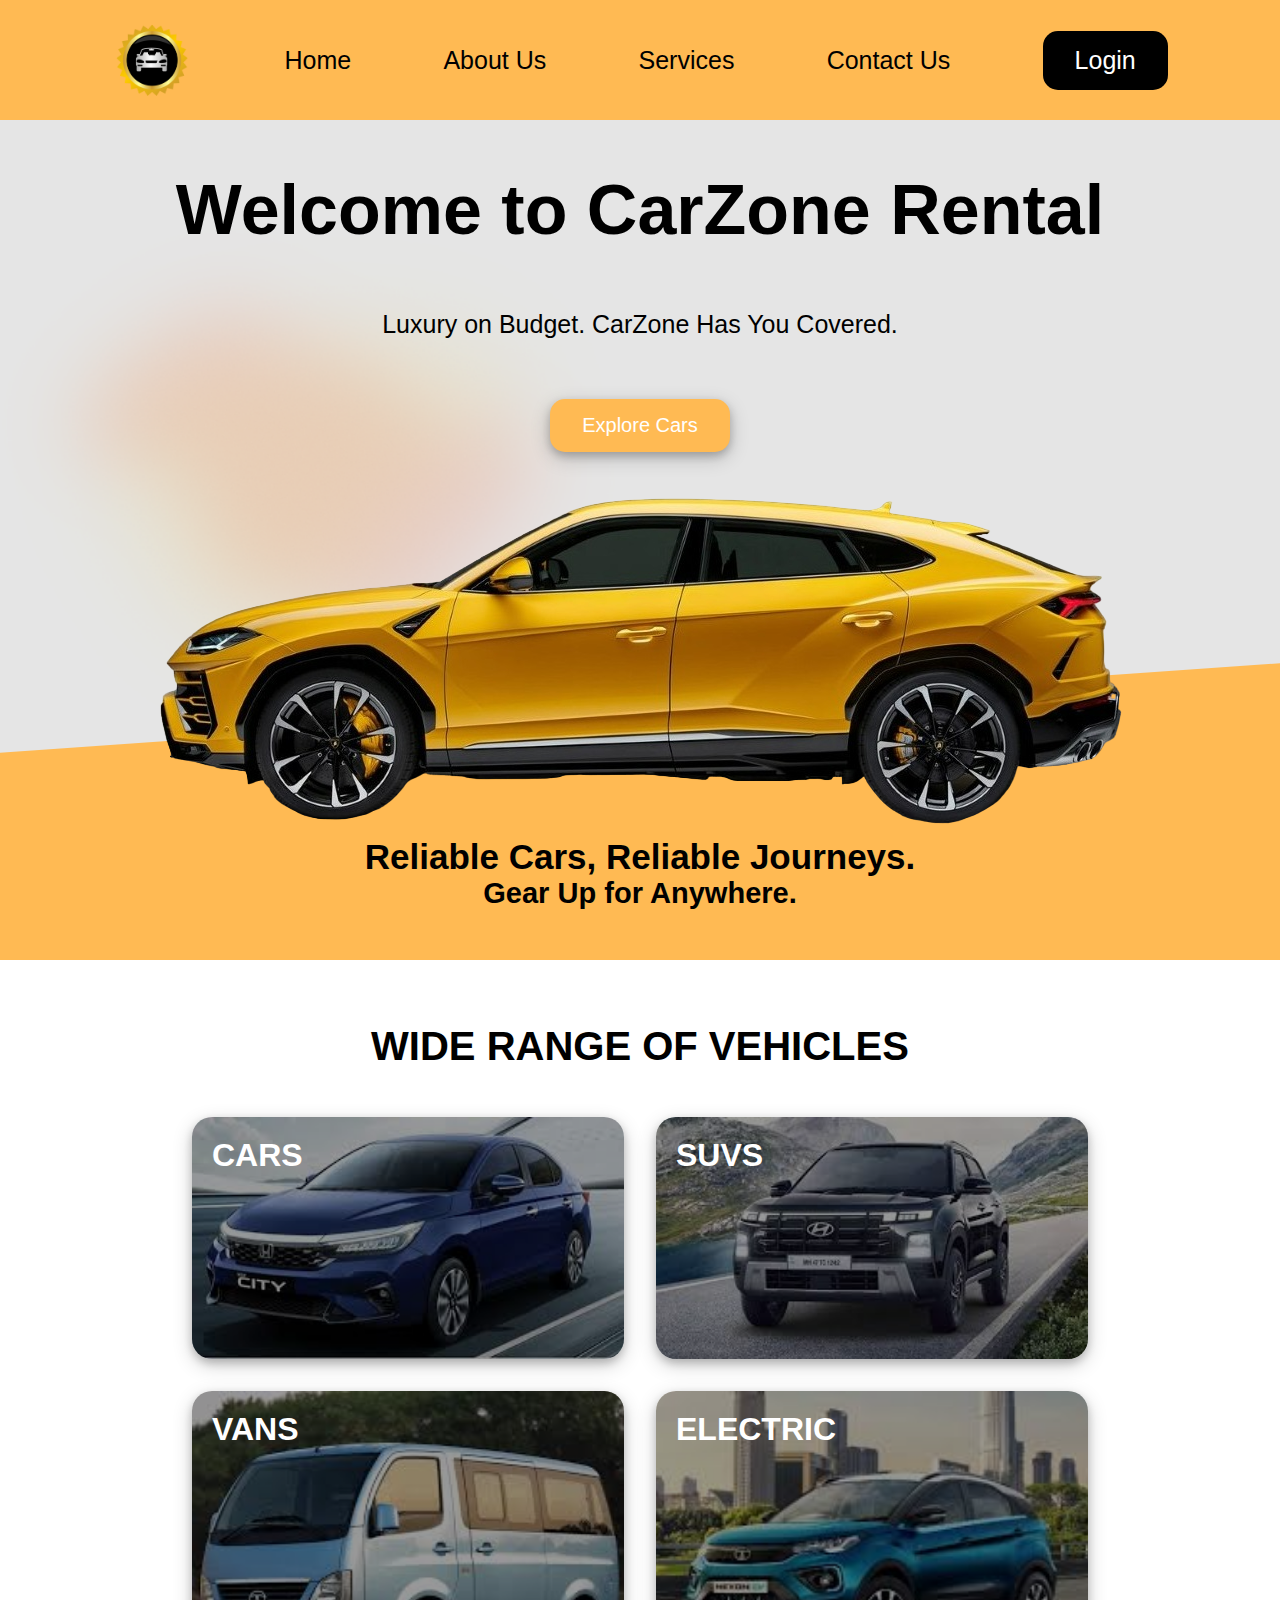
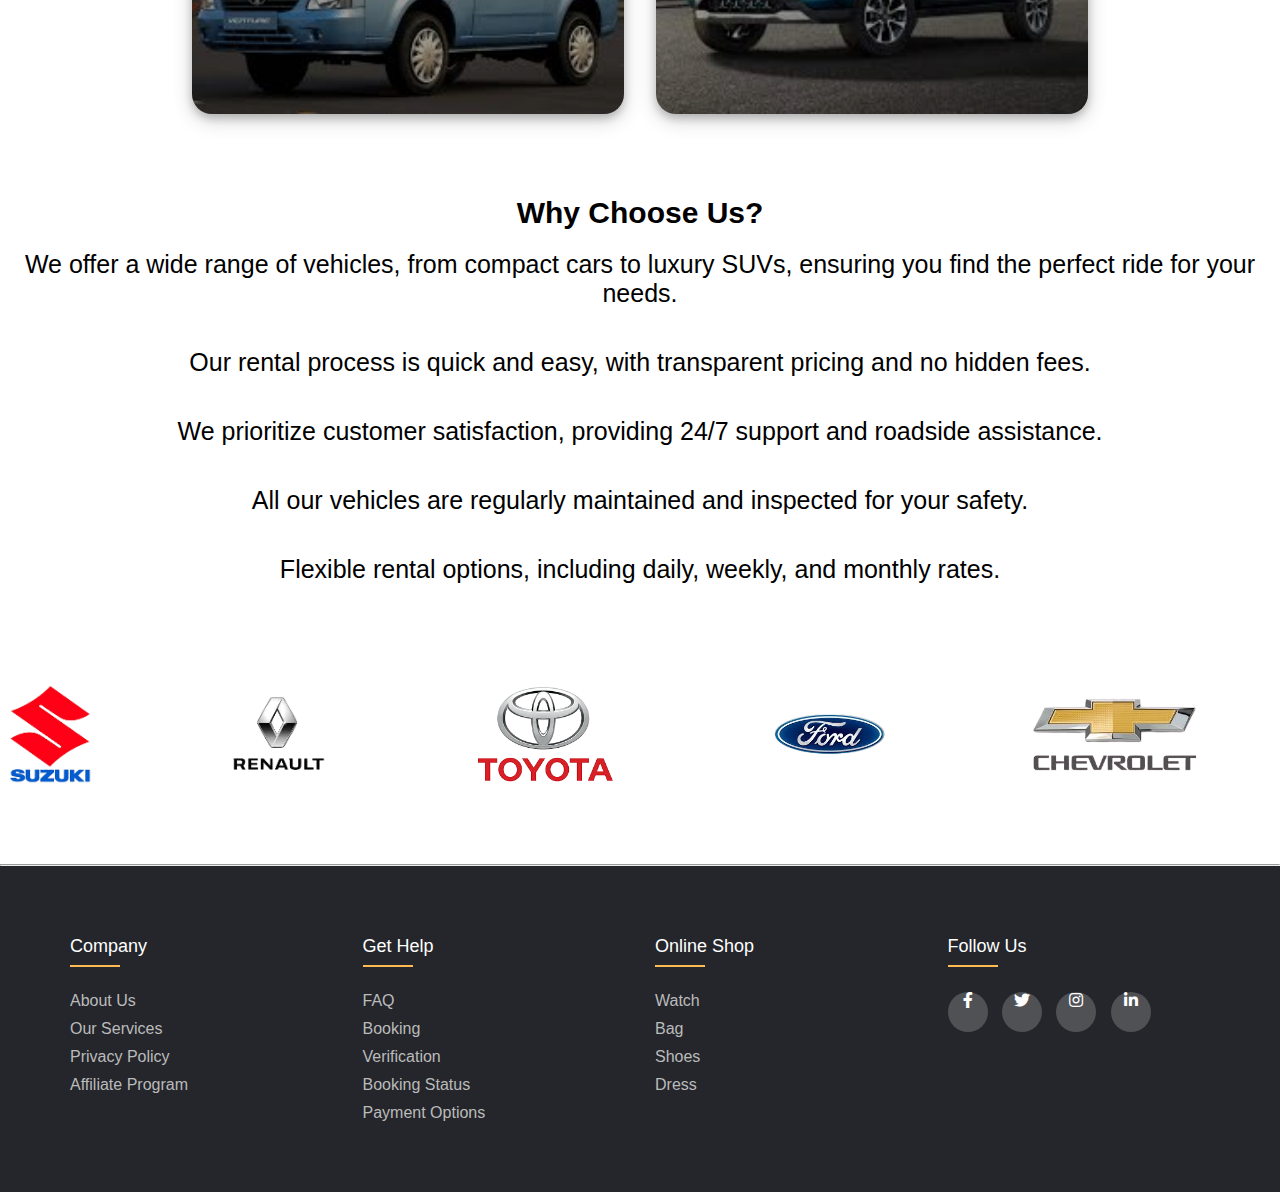
<file: index.html>
<html>
    <head>
        <title>CarZone Rental</title>
        <link rel="stylesheet" href="styles.css">
        <link rel="icon" type="image/x-icon" href="./assets/car-logo.png">
        <link rel="stylesheet" type="text/css" href="https://cdnjs.cloudflare.com/ajax/libs/font-awesome/5.15.1/css/all.min.css">
    </head>

    <body>
        <div class="nav-bar">
            <img src="./assets/car-logo.png" alt="CarZone Logo" class="logo" >
            <a href="#hero-section">Home</a>
            <a href="#about">About Us</a>
            <a href="#description">Services</a>
            <a href="#footer">Contact Us</a>
            <a href="" class="login-btn">Login</a>
        </div>

        <div class="hero-section" id="hero-section">
            <h1>Welcome to CarZone Rental</h1> </br>
            <p>Luxury on Budget. CarZone Has You Covered.</p></br>
            <button class="button">Explore Cars</button></br>
            <img src="./assets/header.png" class="image" alt="Car Image" class="car-image">
            <h4>Reliable Cars, Reliable Journeys.</h4>
            <h5>Gear Up for Anywhere.</h5>
        </div>
                            
        <div class="range__container" id="about">
            <h2 class="section__header">WIDE RANGE OF VEHICLES</h2>
            <div class="range__grid">
                <div class="range__card">
                    <div class="overlay"></div>
                <img src="assets/range-1.jpg" alt="range" />
                <div class="range__details">
                    <h4>CARS</h4>

                </div>
                </div>
                <div class="range__card">
                    <div class="overlay"></div>
                <img src="assets/range-2.jpg" alt="range" />
                <div class="range__details">
                    <h4>SUVS</h4>

                </div>
                </div>
                <div class="range__card">
                    <div class="overlay"></div>
                <img src="assets/range-3.jpg" alt="range" />
                <div class="range__details">
                    <h4>VANS</h4>
                </div>
                </div>
                <div class="range__card">
                    <div class="overlay"></div>
                <img src="assets/range-4.jpg" alt="range" />
                <div class="range__details">
                    <h4>ELECTRIC</h4>
                </div>
                </div>
            </div>
        </div>

        <div class="description" id="description">
            <h2>Why Choose Us?</h2>
            <p>We offer a wide range of vehicles, from compact cars to luxury SUVs, ensuring you find the perfect ride for your needs.</p>
            <p>Our rental process is quick and easy, with transparent pricing and no hidden fees.</p>
            <p>We prioritize customer satisfaction, providing 24/7 support and roadside assistance.</p>
            <p>All our vehicles are regularly maintained and inspected for your safety.</p>
            <p>Flexible rental options, including daily, weekly, and monthly rates.</p>
        </div>


        <section class="banner__container">
      <div class="banner__wrapper"> 
        <img src="assets/banner-1.png" alt="banner" />
        <img src="assets/banner-2.png" alt="banner" />
        <img src="assets/banner-3.png" alt="banner" />
        <img src="assets/banner-4.png" alt="banner" />
        <img src="assets/banner-5.png" alt="banner" />
        <img src="assets/banner-6.png" alt="banner" />
        <img src="assets/banner-7.png" alt="banner" />
        <img src="assets/banner-8.png" alt="banner" />
        <img src="assets/banner-9.png" alt="banner" />
        <img src="assets/banner-10.png" alt="banner" />
        <img src="assets/banner-1.png" alt="banner" />

        <img src="assets/banner-2.png" alt="banner" />
        <img src="assets/banner-3.png" alt="banner" />
        <img src="assets/banner-4.png" alt="banner" />
        <img src="assets/banner-5.png" alt="banner" />
        <img src="assets/banner-6.png" alt="banner" />
        <img src="assets/banner-7.png" alt="banner" />
        <img src="assets/banner-8.png" alt="banner" />
        <img src="assets/banner-9.png" alt="banner" />
        <img src="assets/banner-10.png" alt="banner" />
      </div>
    </section> <hr> 

    <footer class="footer" id="footer">
  	 <div class="container">
  	 	<div class="row">
  	 		<div class="footer-col">
  	 			<h4>company</h4>
  	 			<ul>
  	 				<li><a href="#">about us</a></li>
  	 				<li><a href="#">our services</a></li>
  	 				<li><a href="#">privacy policy</a></li>
  	 				<li><a href="#">affiliate program</a></li>
  	 			</ul>
  	 		</div>
  	 		<div class="footer-col">
  	 			<h4>get help</h4>
  	 			<ul>
  	 				<li><a href="#">FAQ</a></li>
  	 				<li><a href="#">booking</a></li>
  	 				<li><a href="#">verification</a></li>
  	 				<li><a href="#">booking status</a></li>
  	 				<li><a href="#">payment options</a></li>
  	 			</ul>
  	 		</div>
  	 		<div class="footer-col">
  	 			<h4>online shop</h4>
  	 			<ul>
  	 				<li><a href="#">watch</a></li>
  	 				<li><a href="#">bag</a></li>
  	 				<li><a href="#">shoes</a></li>
  	 				<li><a href="#">dress</a></li>
  	 			</ul>
  	 		</div>
  	 		<div class="footer-col">
  	 			<h4>follow us</h4>
  	 			<div class="social-links">
  	 				<a href="#"><i class="fab fa-facebook-f"></i></a>
  	 				<a href="#"><i class="fab fa-twitter"></i></a>
  	 				<a href="#"><i class="fab fa-instagram"></i></a>
  	 				<a href="#"><i class="fab fa-linkedin-in"></i></a>
  	 			</div>
  	 		</div>
  	 	</div>
  	 </div>
  </footer>

    


    </body>
</html>
</file>
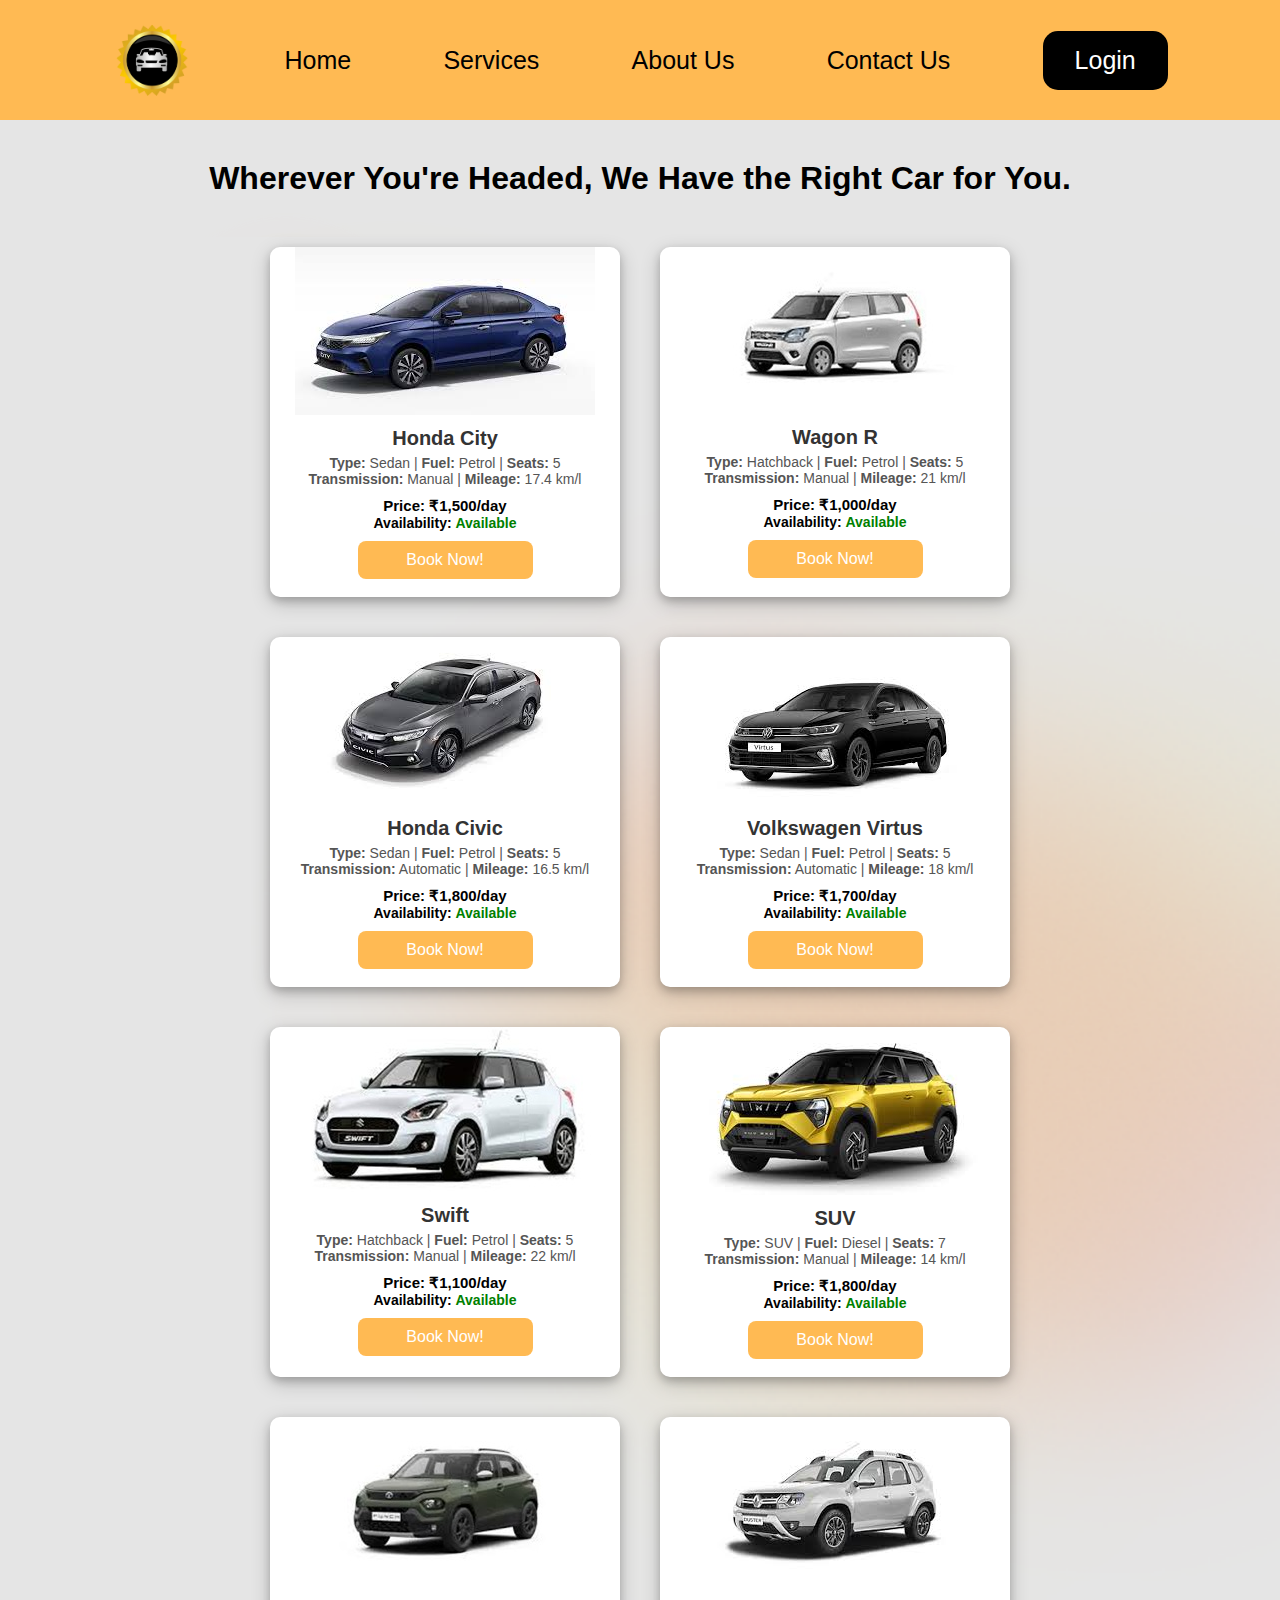
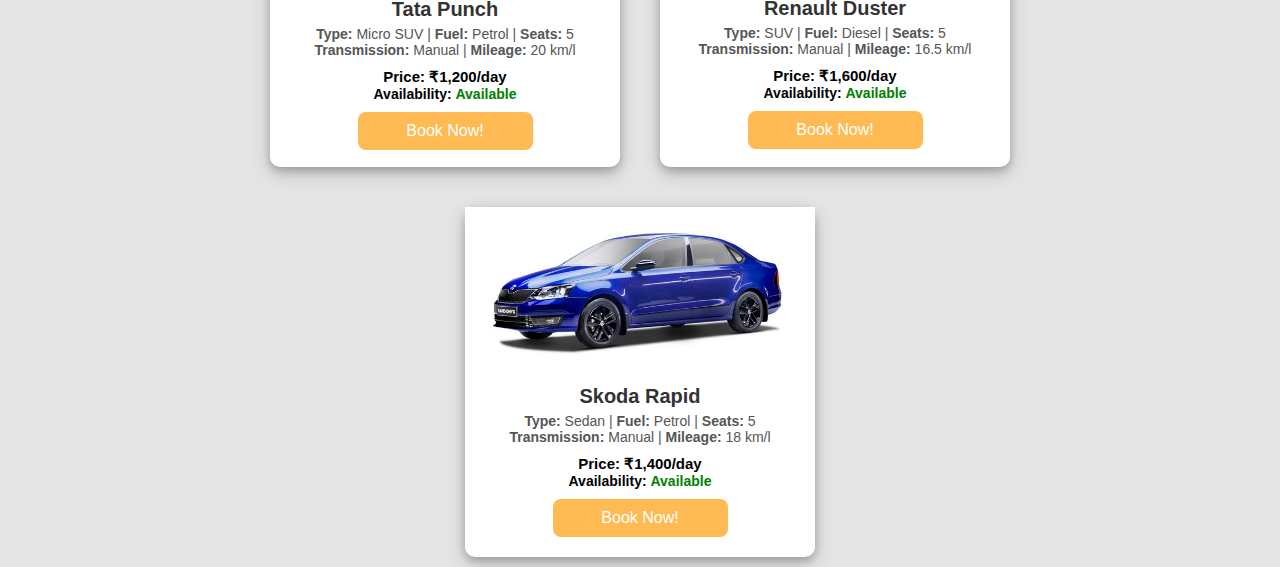
<file: explore.html>
<html>
    <head>
        <title>CarZone Rental</title>
        <link rel="stylesheet" href="./styles/explore.css">
        <link rel="icon" type="image/x-icon" href="./assets/car-logo.png">

    </head>

    <body>
        <div class="nav-bar">
            <img src="./assets/car-logo.png" alt="CarZone Logo" class="logo" >
            <a href="./index.html">Home</a>
            <a href="#services">Services</a>
            <a href="#description">About Us</a>
            <a href="#footer">Contact Us</a>
            <a href="login.html" class="login-btn">Login</a>
        </div>

        <h1 class="title" id="services">Wherever You're Headed, We Have the Right Car for You.</h1>

        <div class="cars-container">
            <div class="box">
                <img src="./assets/car-1.jpg" alt="car-1">
                <h3 class="car-title">Honda City</h3>
                <p class="car-info"><strong>Type:</strong> Sedan | <strong>Fuel:</strong> Petrol | <strong>Seats:</strong> 5</p>
                <p class="car-info"><strong>Transmission:</strong> Manual | <strong>Mileage:</strong> 17.4 km/l</p>
                <p class="car-price"><strong>Price:</strong> ₹1,500/day</p>
                <p class="car-availability"><strong>Availability:</strong> <span class="available">Available</span></p>
                <button class="book-btn">Book Now!</button>
            </div>

            <div class="box">
                <img src="./assets/car-2.jpg" alt="car-2">
                <h3 class="car-title">Wagon R</h3>
                <p class="car-info"><strong>Type:</strong> Hatchback | <strong>Fuel:</strong> Petrol | <strong>Seats:</strong> 5</p>
                <p class="car-info"><strong>Transmission:</strong> Manual | <strong>Mileage:</strong> 21 km/l</p>
                <p class="car-price"><strong>Price:</strong> ₹1,000/day</p>
                <p class="car-availability"><strong>Availability:</strong> <span class="available">Available</span></p>
                <button class="book-btn">Book Now!</button>
            </div>

            <div class="box">
                <img src="./assets/car-3.jpg" alt="car-3">
                <h3 class="car-title">Honda Civic</h3>
                <p class="car-info"><strong>Type:</strong> Sedan | <strong>Fuel:</strong> Petrol | <strong>Seats:</strong> 5</p>
                <p class="car-info"><strong>Transmission:</strong> Automatic | <strong>Mileage:</strong> 16.5 km/l</p>
                <p class="car-price"><strong>Price:</strong> ₹1,800/day</p>
                <p class="car-availability"><strong>Availability:</strong> <span class="available">Available</span></p>
                <button class="book-btn">Book Now!</button>
            </div>

            <div class="box">
                <img src="./assets/car-4.jpg" alt="car-4">
                <h3 class="car-title">Volkswagen Virtus</h3>
                <p class="car-info"><strong>Type:</strong> Sedan | <strong>Fuel:</strong> Petrol | <strong>Seats:</strong> 5</p>
                <p class="car-info"><strong>Transmission:</strong> Automatic | <strong>Mileage:</strong> 18 km/l</p>
                <p class="car-price"><strong>Price:</strong> ₹1,700/day</p>
                <p class="car-availability"><strong>Availability:</strong> <span class="available">Available</span></p>
                <button class="book-btn">Book Now!</button>
            </div>

            <div class="box">
                <img src="./assets/car-5.jpg" alt="car-5">
                <h3 class="car-title">Swift</h3>
                <p class="car-info"><strong>Type:</strong> Hatchback | <strong>Fuel:</strong> Petrol | <strong>Seats:</strong> 5</p>
                <p class="car-info"><strong>Transmission:</strong> Manual | <strong>Mileage:</strong> 22 km/l</p>
                <p class="car-price"><strong>Price:</strong> ₹1,100/day</p>
                <p class="car-availability"><strong>Availability:</strong> <span class="available">Available</span></p>
                <button class="book-btn">Book Now!</button>
            </div>

            <div class="box">
                <img src="./assets/car-6.jpg" alt="car-6">
                <h3 class="car-title">SUV</h3>
                <p class="car-info"><strong>Type:</strong> SUV | <strong>Fuel:</strong> Diesel | <strong>Seats:</strong> 7</p>
                <p class="car-info"><strong>Transmission:</strong> Manual | <strong>Mileage:</strong> 14 km/l</p>
                <p class="car-price"><strong>Price:</strong> ₹1,800/day</p>
                <p class="car-availability"><strong>Availability:</strong> <span class="available">Available</span></p>
                <button class="book-btn">Book Now!</button>
            </div>

            <div class="box">
                <img src="./assets/car-7.jpg" alt="car-7">
                <h3 class="car-title">Tata Punch</h3>
                <p class="car-info"><strong>Type:</strong> Micro SUV | <strong>Fuel:</strong> Petrol | <strong>Seats:</strong> 5</p>
                <p class="car-info"><strong>Transmission:</strong> Manual | <strong>Mileage:</strong> 20 km/l</p>
                <p class="car-price"><strong>Price:</strong> ₹1,200/day</p>
                <p class="car-availability"><strong>Availability:</strong> <span class="available">Available</span></p>
                <button class="book-btn">Book Now!</button>
            </div>

            <div class="box">
                <img src="./assets/car-8.jpg" alt="car-8">
                <h3 class="car-title">Renault Duster</h3>
                <p class="car-info"><strong>Type:</strong> SUV | <strong>Fuel:</strong> Diesel | <strong>Seats:</strong> 5</p>
                <p class="car-info"><strong>Transmission:</strong> Manual | <strong>Mileage:</strong> 16.5 km/l</p>
                <p class="car-price"><strong>Price:</strong> ₹1,600/day</p>
                <p class="car-availability"><strong>Availability:</strong> <span class="available">Available</span></p>
                <button class="book-btn">Book Now!</button>
            </div>

            <div class="box">
                <img src="./assets/car-9.jpg" alt="car-9">
                <h3 class="car-title">Skoda Rapid</h3>
                <p class="car-info"><strong>Type:</strong> Sedan | <strong>Fuel:</strong> Petrol | <strong>Seats:</strong> 5</p>
                <p class="car-info"><strong>Transmission:</strong> Manual | <strong>Mileage:</strong> 18 km/l</p>
                <p class="car-price"><strong>Price:</strong> ₹1,400/day</p>
                <p class="car-availability"><strong>Availability:</strong> <span class="available">Available</span></p>
                <button class="book-btn">Book Now!</button>
            </div>


        </div>
    </body>
</html>
</file>
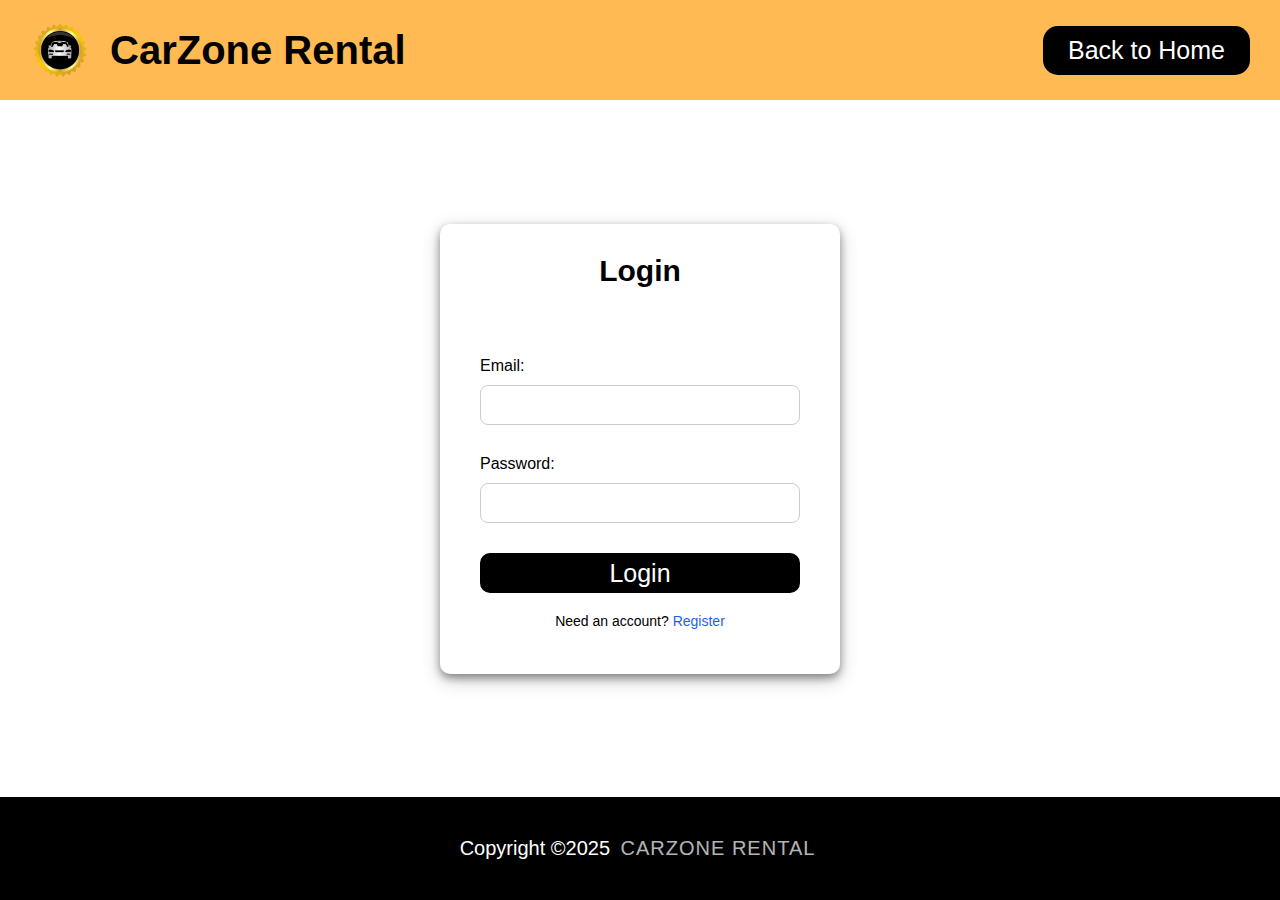
<file: login.html>
<html>
    <head>
        <title>CarZone Rental</title>
        <link rel="stylesheet" href="./styles/login.css">
        <link rel="icon" type="image/x-icon" href="./assets/car-logo.png">

    </head>
    <body>
        
      <div class="head">
        <div>

          <img src="./assets/car-logo.png" alt="CarZone Logo" class="logo">
          <h3 class="title">
            CarZone Rental
          </h3>
        </div>
          <a href="index.html" class="home-btn">Back to Home</a>
      </div>

      <div class="login-box">
        <div class="login-form">
          <h6 class="login-text">Login</h6>
          <form>
            <div class="input-field">
              <label for="username">Email:</label> <br>
              <input type="text" id="email" name="email"  class="input-box" required>
            </div>
            <div class="input-field">
              <label for="password">Password:</label> <br>
              <input type="password" id="password" name="password"  class="input-box" required>
            </div>
            <button type="submit" class="login-button">Login</button>
            <p class="register-link">Need an account? <a href="./register.html" onclick="showLogin()">Register</a></p>
        </div>
      </div>

      <footer id="footer">
        <div class="footerBottom">
            <p>Copyright &copy;2025 <span class="designer">CarZone Rental</span></p>
        </div>
    </footer>

    </body>
</html>
</file>
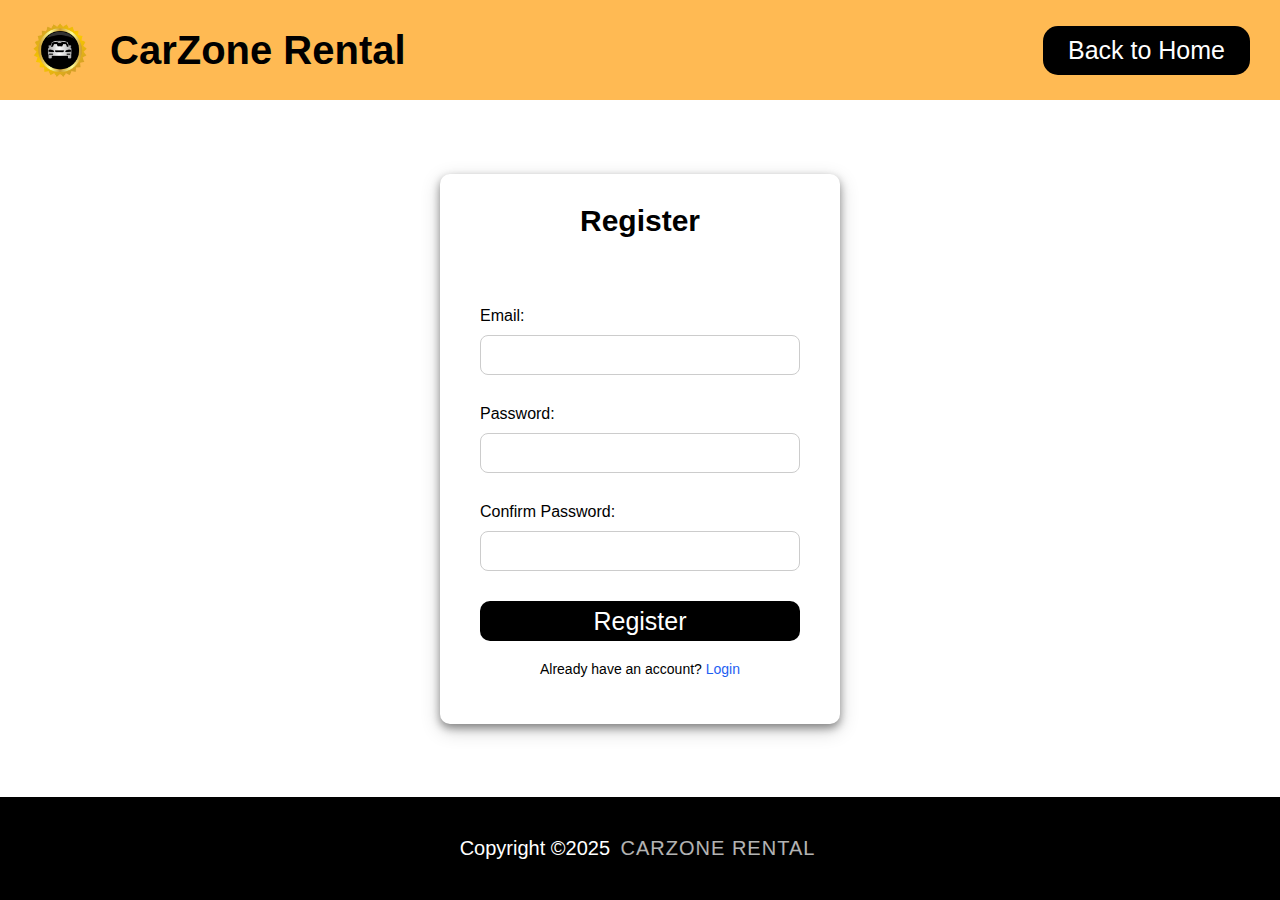
<file: register.html>
<html>
    <head>
        <link rel="stylesheet" href="./styles/register.css">
    </head>
    <body>
        
       <div class="head">
        <div>

          <img src="./assets/car-logo.png" alt="CarZone Logo" class="logo">
          <h3 class="title">
            CarZone Rental
          </h3>
        </div>
          <a href="index.html" class="home-btn">Back to Home</a>
      </div>

      <div class="register-box">
        <div class="register-form">
          <h6 class="register-text">Register</h6>
          <form>
            <div class="input-field">
              <label for="username">Email:</label> <br>
              <input type="text" id="email" name="email"  class="input-box" required>
            </div>
            <div class="input-field">
              <label for="password">Password:</label> <br>
              <input type="password" id="password" name="password"  class="input-box" required>
            </div>
            <div class="input-field">
              <label for="cpassword">Confirm Password:</label> <br>
              <input type="cpassword" id="cpassword" name="cpassword"  class="input-box" required>
            </div>
            <button type="submit" class="register-button">Register</button>
            <p class="login-link">Already have an account? <a href="./login.html" onclick="showLogin()">Login</a></p>
        </div>
      </div>

      <footer id="footer">
        <div class="footerBottom">
            <p>Copyright &copy;2025 <span class="designer">CarZone Rental</span></p>
        </div>
    </footer>

    </body>
</html>
</file>
<file: styles.css>
*{
    margin: 0;
    padding: 0;
    box-sizing: border-box;
    
}

html {
  scroll-behavior: smooth;
}



body{
    
    font-family: "Syncopate", sans-serif;
}

.nav-bar{
    background-color: #ffba53;
    align-items: center;
    justify-content: space-evenly;
    display: flex;
    padding: 20;
    color: white;
    font-size: 25px;
    box-shadow: 0 4px 8px 0 rgba(0, 0, 0, 0.2), 0 6px 20px 0 rgba(0, 0, 0, 0.19);
}

.nav-bar a:hover {
  color: white;
}

a{  
    color: black;
    text-decoration: none;
    
}

.logo{
    height: 80px;
    width: 80px;

}

.hero-section {
    background-image: url(./assets/header-bg.png);
    background-color: white;
    background-size: cover;
    background-position: center;
    font-size: 35px;
    display: flex;
    align-items: center;
    flex-direction: column;
    padding: 50px;
    justify-content: center;
    position: relative; 
    overflow: hidden;   
    z-index: 0;       
}

.hero-section::before {
    position: absolute;
    content: "";
    left: 0;
    bottom: 0;
    width: 100%;
    height: 60%;
    background-color: #ffba53;
    transform: translateY(50%) skewY(-4deg);
    z-index: -1;
}

.button {
  background-color: #ffba53; 
  border: none;
  color: white;
  padding: 15px 32px;
  text-align: center;
  text-decoration: none;
  display: inline-block;
  font-size: 20px;
  border-radius: 15px;
  box-shadow: 0 4px 8px 0 rgba(0, 0, 0, 0.2), 0 6px 20px 0 rgba(0, 0, 0, 0.19);
}
.button:hover{
  
  background-color: grey;
}

.login-btn{
  background-color: black; 
  border: none;
  color: white;
  padding: 15px 32px;
  text-align: center;
  text-decoration: none;
  display: inline-block;
  font-size: 25px;
  border-radius: 15px;
}

.login-btn:hover {
  background-color: grey;
  
}


.image{
    display: flex;
    align-items: center;
    justify-content: center;
    padding-bottom: 10;
}

.book{
    display: flex;
    align-items: center;
    justify-content: center;
}

.banner__container {
  padding-block: 5rem;
  overflow: hidden;
}

.banner__wrapper {
  width: max-content;
  display: flex;
  align-items: center;
  gap: 8rem;

  animation: scroll 45s linear infinite;
}

.banner__wrapper img {
  height: 100px;
}

@keyframes scroll {
  to {
    transform: translateX(calc(-50% - 4rem));
  }
}

.description {
    font-size: 20px;
    text-align: center;
    padding-top: 50px;
}

p{
    color: black;
    text-decoration: none;
    font-size: 25;
    padding: 20;
}

.range__container {
  width: 70%;
  margin: 0 auto;
  padding: 2rem 0;
}

.range__grid {
  display: grid;
  grid-template-columns: repeat(2, 1fr);
  gap: 2rem;
}

.range__card {
  position: relative;
  border-radius: 20px;
  overflow: hidden;
  box-shadow: 0 8px 24px rgba(0, 0, 0, 0.2);
  transition: transform 0.3s ease;
  box-shadow: 0 4px 8px 0 rgba(0, 0, 0, 0.2), 0 6px 20px 0 rgba(0, 0, 0, 0.19); 
}

.range__card img {
  width: 100%;
  height: 100%;
  object-fit: cover;
  transition: transform 0.4s ease;
}

.range__card:hover img {
  transform: scale(1.05);
}

.range__details {
  position: absolute;
  top: 20px;
  left: 20px;
  color: white;
  z-index: 1;
}

.range__details h4 {
  font-size: 2rem;
  font-weight: bold;
  margin: 0;
}

.range__details a {
  display: inline-block;
  margin-top: 10px;
  font-size: 1.5rem;
  background: rgba(255, 255, 255, 0.2);
  padding: 10px;
  border-radius: 50%;
  color: white;
  transition: background 0.3s;
}

.range__details a:hover {
  background: rgba(255, 255, 255, 0.4);
}

@media (max-width: 768px) {
  .range__grid {
    grid-template-columns: 1fr;
  }

  .range__container {
    width: 90%;
  }
}

.range__card .overlay {
  position: absolute;
  inset: 0;
  background: rgba(0, 0, 0, 0.4); 
  z-index: 1;
  
}

.section__header {
  text-align: center;
  font-size: 2.5rem;
  font-weight: bold;
  margin-top: 2rem;
  margin-bottom: 3rem;
}


.container{
	max-width: 1170px;
	margin:auto;
}
.row{
	display: flex;
	flex-wrap: wrap;
}
ul{
	list-style: none;
}
.footer{
	background-color: #24262b;
    padding: 70px 0;
    
}
.footer-col{
   width: 25%;
   padding: 0 15px;
}
.footer-col h4{
	font-size: 18px;
	color: #ffffff;
	text-transform: capitalize;
	margin-bottom: 35px;
	font-weight: 500;
	position: relative;
}
.footer-col h4::before{
	content: '';
	position: absolute;
	left:0;
	bottom: -10px;
	background-color: #ffba53;
	height: 2px;
	box-sizing: border-box;
	width: 50px;
}
.footer-col ul li:not(:last-child){
	margin-bottom: 10px;
}
.footer-col ul li a{
	font-size: 16px;
	text-transform: capitalize;
	color: #ffffff;
	text-decoration: none;
	font-weight: 300;
	color: #bbbbbb;
	display: block;
	transition: all 0.3s ease;
}
.footer-col ul li a:hover{
	color: #ffffff;
	padding-left: 8px;
}
.footer-col .social-links a{
	display: inline-block;
	height: 40px;
	width: 40px;
	background-color: rgba(255,255,255,0.2);
	margin:0 10px 10px 0;
	text-align: center;
	line-height: 40px;
	border-radius: 50%;
	color: #ffffff;
	transition: all 0.5s ease;
}
.footer-col .social-links a:hover{
	color: #24262b;
	background-color: #ffffff;
}

/*responsive*/
@media(max-width: 767px){
  .footer-col{
    width: 0%;
    margin-bottom: 30px;
}
}
@media(max-width: 574px){
  .footer-col{
    width: 100%;
}
}
</file>
<file: styles/explore.css>
*{
    margin: 0;
    padding: 0;
    box-sizing: border-box;
    
}

html {
  scroll-behavior: smooth;
}



body{
    
    font-family:'Gill Sans', 'Gill Sans MT', Calibri, 'Trebuchet MS', sans-serif;
}

/* navbar  */

.nav-bar{
    background-color: #ffba53;
    align-items: center;
    justify-content: space-evenly;
    display: flex;
    padding: 20px;
    color: white;
    font-size: 25px;
    box-shadow: 0 4px 8px 0 rgba(0, 0, 0, 0.2), 0 6px 20px 0 rgba(0, 0, 0, 0.19);
}

.nav-bar a:hover {
  color: white;
}

a{  
    color: black;
    text-decoration: none;
    
}

.logo{
    height: 80px;
    width: 80px;

}

.login-btn{
  background-color: black; 
  border: none;
  color: white;
  padding: 15px 32px;
  text-align: center;
  text-decoration: none;
  display: block;
  font-size: 25px;
  border-radius: 15px;
}

.login-btn:hover {
  background-color: grey;
  
}

/* Cars section  */

.title{
    background-image: url(../assets/header-bg.png);
    background-size: cover;
    display: flex;
    align-items: center;
    justify-content: center;
    padding: 40px;  
}

.cars-container{
    background-image: url(../assets/header-bg.png);
    background-size: cover;
    display: flex;
    align-items: center;
    justify-content: center;
    background-color: white;
    padding: 10px 80px;
    width: 100%;
    gap: 40px;
   
 flex-wrap: wrap;
}

.box{
    height: 350px;
    width: 350px;
    border-radius: 10px;
    background-color: white;
    display: flex;
    flex-direction: column;
    align-items: center;

    box-shadow: 0 4px 8px 0 rgba(0, 0, 0, 0.2), 0 6px 20px 0 rgba(0, 0, 0, 0.19);
}

.box img{
    max-width: 100%;
    max-height: 100%;
    object-fit: contain;
}


.car-title {
  font-size: 20px;
  margin: 12px 0 5px;
  color: #333;
}

.car-info {
  font-size: 14px;
  /* margin: 3px 0; */
  padding: 0px 15px;
  color: #555;
}

.car-price {
  font-size: 15px;
  font-weight: bold;
  color: #000;
  margin-top: 10px;
}

.car-availability {
  font-size: 14px;
  margin-bottom: 10px;
}

.available {
  color: green;
  font-weight: bold;
}

.book-btn {
  background-color: #ffba53;
  color: #fff;
  border: none;
  padding: 10px 18px;
  font-size: 16px;
  border-radius: 8px;
  cursor: pointer;
  width: 50%;
  transition: background-color 0.3s;
}

.book-btn:hover {
  background-color: #e09b35;
}
</file>
<file: styles/login.css>
html, body {
  height: 100%;
  margin: 0;
  padding: 0;
  overflow: hidden;
}

body{
    margin: 0;
    padding: 0;
    font-family:'Gill Sans', 'Gill Sans MT', Calibri, 'Trebuchet MS', sans-serif;
    height: 100%;
    min-height: 100vh;
    min-width: 100vw;
    box-sizing: border-box;
    display: flex;
    flex-direction: column;
}

.head{
    height: 100px;
    background-color: #ffba53;
    align-items: center;
    display: flex;
    justify-content: space-between  ;
    gap: 20px;
    padding: 0px 30px;
    
}

.head div{
  display: flex;
  gap: 20px;
  align-items: center;
  
}

.logo{
    height: 60px;
    width: 60px;
  
}

.title{
    color: black;
    font-size: 40px;
  
}

.home-btn{
  background-color: black; 
  border: none;
  color: white;
  padding: 10px 25px;
  text-align: center;
  text-decoration: none;
  display: block;
  font-size: 25px;
  border-radius: 15px;
}

.home-btn:hover {
  background-color: #e09b35;
  
}

.login-box{
  height: 700px;
  width: 100%;
  display: flex;
  align-items: center;
  justify-content: center;
  background-color: white;
}


.login-form{
  height: 450px;
  width: 400px;
  background-color: white;
  border-radius: 10px;
  box-shadow: 0 4px 8px 0 rgba(0, 0, 0, 0.4), 0 6px 20px 0 rgba(0, 0, 0, 0.19);
}

.login-text{
  text-align: center;
  margin-top: 30px;
  font-size: 30px;
}

.input-field {
  margin: 20px auto;
  width: 80%;
}

.input-box {
  width: 100%;
  padding: 10px 15px;
  font-size: 16px;
  border-radius: 8px;
  border: 1px solid #ccc;
  box-sizing: border-box;
  margin-top: 10px;
  margin-bottom: 10px;
}


.login-button{
  width: 80%;
  height: 40px;
  background-color: black; 
  color: white;
  font-size: 25px;
  border-radius: 10px;
  display: block;
  margin: 20px auto;
  justify-content: center;
  align-items: center;
  text-decoration: none;
  border: none;
}

.login-button:hover {
  background-color: #e09b35;
  
}

.register-link {
  margin-top: 20px;
  text-align: center;
  font-size: 14px;
}

.register-link a {
  color: #1e60f2;
  text-decoration: none;
}

.footerBottom{
    background-color: #000;
    padding: 20px;
    text-align: center;
}

.footerBottom p{
    color: white;
    font-size: 20px;
}

.designer{
    opacity: 0.7;
    text-transform: uppercase;
    letter-spacing: 1px;
    font-weight: 400;
    margin: 0px 5px;
}
</file>
<file: styles/register.css>
html, body {
  height: 100%;
  margin: 0;
  padding: 0;
  overflow: hidden;
}

body{
    margin: 0;
    padding: 0;
    font-family:'Gill Sans', 'Gill Sans MT', Calibri, 'Trebuchet MS', sans-serif;
    height: 100%;
    min-height: 100vh;
    min-width: 100vw;
    box-sizing: border-box;
    display: flex;
    flex-direction: column;
}

.head{
    height: 100px;
    background-color: #ffba53;
    align-items: center;
    display: flex;
    justify-content: space-between;
    gap: 20px;
    padding: 0px 30px;
    
}

.head div{
  display: flex;
  gap: 20px;
  align-items: center;
}

.logo{
    height: 60px;
    width: 60px;
  
}

.title{
    color: black;
    font-size: 40px;
}

.home-btn{
  background-color: black; 
  border: none;
  color: white;
  padding: 10px 25px;
  text-align: center;
  text-decoration: none;
  display: block;
  font-size: 25px;
  border-radius: 15px;
}

.home-btn:hover {
  background-color: #e09b35;
  
}

.register-box{
  height: 700px;
  width: 100%;
  display: flex;
  align-items: center;
  justify-content: center;
  background-color: white;
}


.register-form{
  height: 550px;
  width: 400px;
  background-color: white;
  border-radius: 10px;
  box-shadow: 0 4px 8px 0 rgba(0, 0, 0, 0.4), 0 6px 20px 0 rgba(0, 0, 0, 0.19);
}

.register-text{
  text-align: center;
  margin-top: 30px;
  font-size: 30px;
}

.input-field {
  margin: 20px auto;
  width: 80%;
}

.input-box {
  width: 100%;
  padding: 10px 15px;
  font-size: 16px;
  border-radius: 8px;
  border: 1px solid #ccc;
  box-sizing: border-box;
  margin-top: 10px;
  margin-bottom: 10px;
}


.register-button{
  width: 80%;
  height: 40px;
  background-color: black; 
  color: white;
  font-size: 25px;
  border-radius: 10px;
  display: block;
  margin: 20px auto;
  justify-content: center;
  align-items: center;
  text-decoration: none;
  border: none;
}

.register-button:hover {
  background-color: #e09b35;
  
}

.login-link {
  margin-top: 20px;
  text-align: center;
  font-size: 14px;
}

.login-link a {
  color: #1e60f2;
  text-decoration: none;
}

.footerBottom{
    background-color: #000;
    padding: 20px;
    text-align: center;
}

.footerBottom p{
    color: white;
    font-size: 20px;
}

.designer{
    opacity: 0.7;
    text-transform: uppercase;
    letter-spacing: 1px;
    font-weight: 400;
    margin: 0px 5px;
}
</file>
